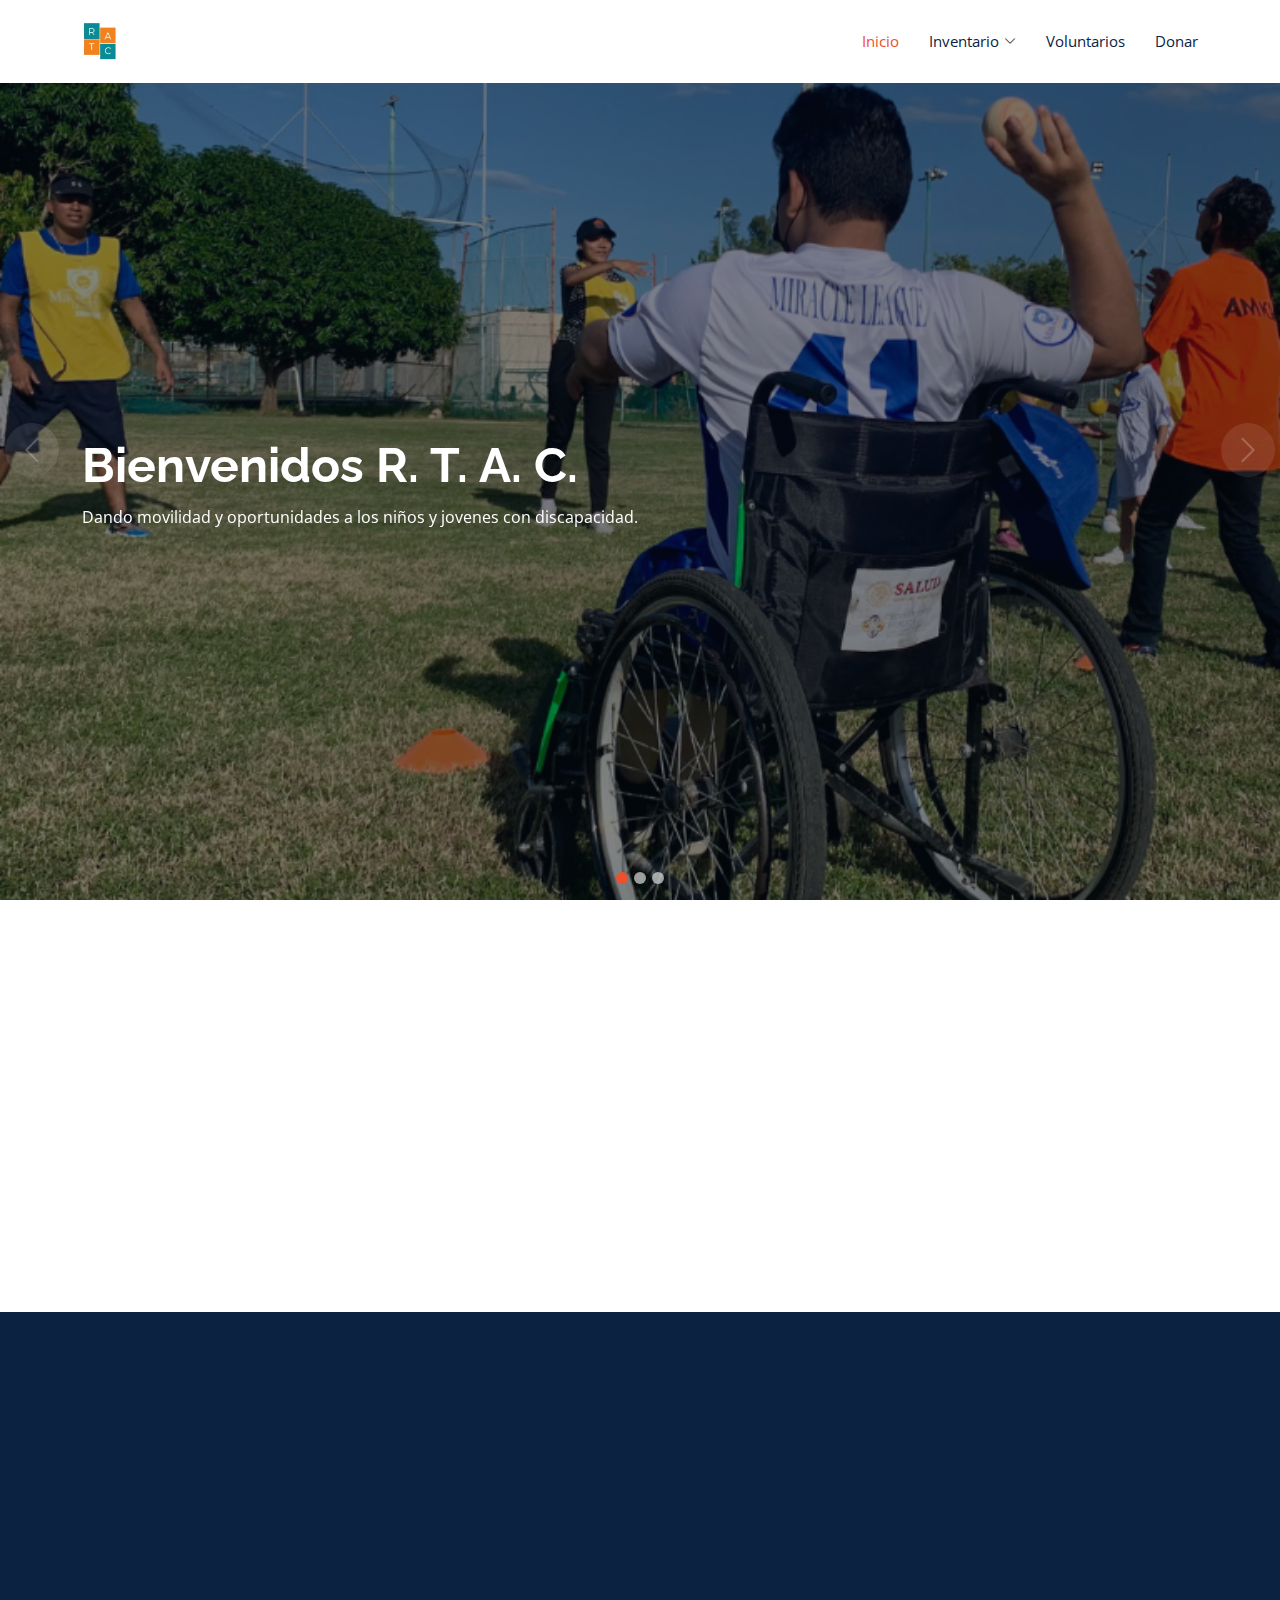
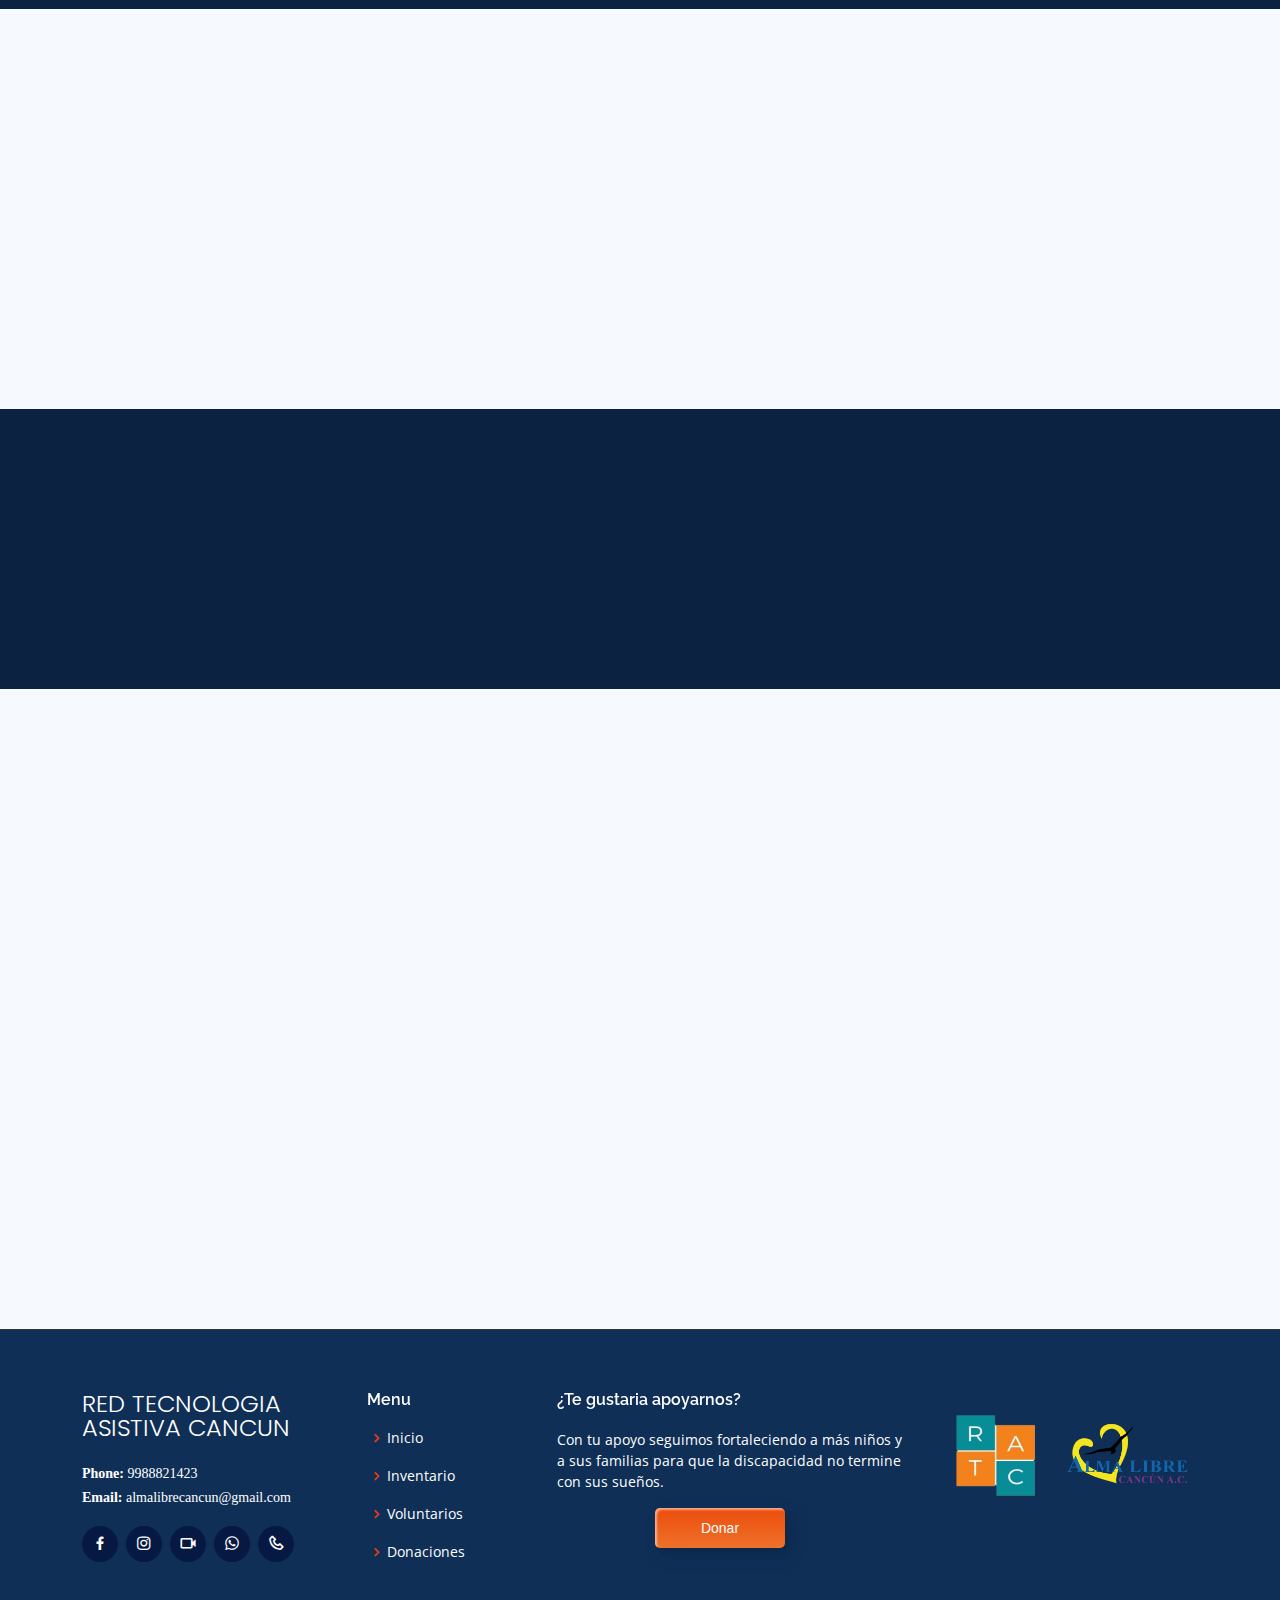
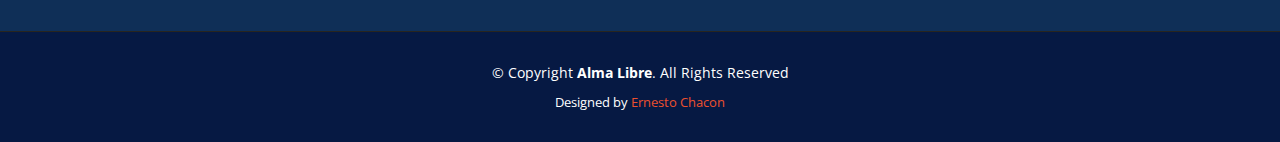
<file: index.html>
<!DOCTYPE html>
<html lang="en">

<head>
  <meta charset="utf-8">
  <meta content="width=device-width, initial-scale=1.0" name="viewport">

  <title>RTAC</title>
  <meta content="" name="description">
  <meta content="" name="keywords">

  <!-- Google Fonts -->
  <link href="https://fonts.googleapis.com/css?family=Open+Sans:300,300i,400,400i,600,600i,700,700i|Raleway:300,300i,400,400i,500,500i,600,600i,700,700i|Poppins:300,300i,400,400i,500,500i,600,600i,700,700i" rel="stylesheet">

  <!-- Vendor CSS Files -->
  <link href="assets/made/animate.css/animate.min.css" rel="stylesheet">
  <link href="assets/made/aos/aos.css" rel="stylesheet">
  <link href="assets/made/bootstrap/css/bootstrap.min.css" rel="stylesheet">
  <link href="assets/made/bootstrap-icons/bootstrap-icons.css" rel="stylesheet">
  <link href="assets/made/boxicons/css/boxicons.min.css" rel="stylesheet">
  <link href="assets/made/glightbox/css/glightbox.min.css" rel="stylesheet">
  <link href="assets/made/remixicon/remixicon.css" rel="stylesheet">
  <link href="assets/made/swiper/swiper-bundle.min.css" rel="stylesheet">

  <!-- Template Main CSS File -->
  <link href="./assets/style.css" rel="stylesheet">


</head>

<body>

  <!-- ======= Header ======= -->
  <header id="header" class="fixed-top">
    <div class="container d-flex align-items-center justify-content-between">

      <!--<h1 class="logo"><a href="index.html">Alma Libre</a></h1> -->
      <!-- Uncomment below if you prefer to use an image logo -->
       <a href="" class="logo"><img src="assets/img/logo1.png" alt="" class="img-fluid"></a>

      <nav id="navbar" class="navbar">
        <ul>
          <li><a class="nav-link scrollto active" href="indexvv.html">Inicio</a></li>
          <li class="dropdown"><a href="./inventario/inventario.php"><span>Inventario</span> <i class="bi bi-chevron-down"></i></a>
            <ul>
              <li><a class="nav-link scrollto" href="./inventario/asientosAdaptables.php">Asiento adaptable<img src="./assets/img/iconos/2.png" class="imgIcono"></a></li>
              <li><a class="nav-link scrollto" href="./inventario/aseo.php">Baño y aseo<img src="./assets/img/iconos/5.png" class="imgIcono"></a></li>
              <li><a class="nav-link scrollto" href="./inventario/dispositivosComunicacion.php">Dispositivos de comunicacion<img src="./assets/img/iconos/6.png" class="imgIcono"></a></li>
              <li><a class="nav-link scrollto" href="./inventario/acceso.php">Acceso<img src="./assets/img/iconos/4.png" class="imgIcono"></a></li>
              <li><a class="nav-link scrollto" href="./inventario/sillaRuedas.php">Silla de ruedas electricas<img src="./assets/img/iconos/1.png" class="imgIcono"></a></li>
              <li><a class="nav-link scrollto" href="./inventario/recreacion.php">Recreacion<img src="./assets/img/iconos/3.png" class="imgIcono"></a></li>
              <li><a class="nav-link scrollto" href="./inventario/standers.php">Standers<img src="./assets/img/iconos/11.png" class="imgIcono"></a></li>
              <li><a class="nav-link scrollto" href="./inventario/equiposTerapia.php">Equipos de terapia<img src="./assets/img/iconos/10.png" class="imgIcono"></a></li>
              <li><a class="nav-link scrollto" href="./inventario/ayudaCaminar.php">Ayuda para caminar<img src="./assets/img/iconos/9.png" class="imgIcono"></a></li>
              <li><a class="nav-link scrollto" href="./inventario/sillaRuedas.php">Silla de ruedas - Carriolas<img src="./assets/img/iconos/8.png" class="imgIcono"></a></li>
            </ul>
          </li>
          <li><a href="voluntarios.html">Voluntarios</a></li>
          <li><a href="donar.html">Donar</a></li> 
        </ul>
        <i class="bi bi-list mobile-nav-toggle"></i>
      </nav><!-- .navbar -->

    </div>
  </header>
  <!-- End Header -->

  <!-- ======= Hero Section ======= -->
  <section id="hero">
    <div id="heroCarousel" data-bs-interval="5000" class="carousel slide carousel-fade" data-bs-ride="carousel">

      <ol class="carousel-indicators" id="hero-carousel-indicators"></ol>

      <div class="carousel-inner" role="listbox">

        <!-- Slide 1 -->
        <div class="carousel-item active" style="background-image: url(assets/img/slide/image0.png)">
          <div class="carousel-container">
            <div class="container">
              <h2 class="animate__animated animate__fadeInDown">Bienvenidos <span>R. T. A. C.</span></h2>
              <p class="animate__animated animate__fadeInUp">Dando movilidad y oportunidades a los niños y jovenes con discapacidad.</p>
              
            </div>
          </div>
        </div>

        <!-- Slide 2 -->
        <div class="carousel-item" style="background-image: url(assets/img/slide/image5.jpeg)">
          <div class="carousel-container">
            <div class="container">
                <h2 class="animate__animated animate__fadeInDown">Bienvenidos <span>R. T. A. C.</span></h2>
                <p class="animate__animated animate__fadeInUp">Dando movilidad y oportunidades a los niños y jovenes con discapacidad.</p>
              
            </div>
          </div>
        </div>

        <!-- Slide 3 -->
        <div class="carousel-item" style="background-image: url(assets/img/slide/slide3.png)">
          <div class="carousel-container">
            <div class="container">
                <h2 class="animate__animated animate__fadeInDown">Bienvenidos <span>R. T. A. C.</span></h2>
                <p class="animate__animated animate__fadeInUp">Dando movilidad y oportunidades a los niños y jovenes con discapacidad.</p>
            </div>
          </div>
        </div>

      </div>

      <a class="carousel-control-prev" href="#heroCarousel" role="button" data-bs-slide="prev">
        <span class="carousel-control-prev-icon bi bi-chevron-left" aria-hidden="true"></span>
      </a>

      <a class="carousel-control-next" href="#heroCarousel" role="button" data-bs-slide="next">
        <span class="carousel-control-next-icon bi bi-chevron-right" aria-hidden="true"></span>
      </a>

    </div>
  </section><!-- End Hero -->

  <main id="main">

    <!-- ======= About Section ======= -->
    <section id="about" class="about">
      <div class="container" data-aos="fade-up">

        <div class="section-title">
          <h2>Red Tecnologia Asistiva Cancun</h2>
          <p>Nosotros</p>
        </div>

        <div class="row content">
          <div class="col-lg-6">
            <p>
                La red de Tecnologia Asistiva Cancun es un programa de Alma Libre Cancun A. C.
            </p>
            <p>
                Es un programa que tiene como objetivo promover el intercambio de tecnologia asistiva, o tecnologia de asistencia,
                entre la poblacion con discapacidad, a traves de la donacion, compra-venta, y permuta soportada por un centro
                de informacion donde interactuen demandantes y oferentes.
            </p>
          </div>
          <div class="col-lg-6 pt-4 pt-lg-0">
            <p>
                La tecnologia asistiva o de asistencia (AT) se refiere a cualquier dispositivo o sistema que permite a las
                personas con discapacidad, realizar tareas que de otro modo no podrian hacer, o que aumenta la facilidad 
                y seguridad de realizar dichas tareas. Como tal, normalmente se relaciona con ayudas o equipos para la 
                movilidad y las actividades.
            </p>
            <a href="./inventario/inventario.php" class="btn-learn-more">Ver inventario</a>
          </div>
        </div>

      </div>
    </section><!-- End About Section -->


    <!-- ======= Cta Section ======= -->
    <section id="cta" class="cta">
        <div class="container" data-aos="zoom-in">
  
          <div class="text-center">
            <h3>¿Te gustaría apoyarnos con una donación?</h3>
            <p>Con tu apoyo seguimos fortaleciendo a más niños y a sus familias para que la discapacidad no termine con sus sueños.</p>
            <a class="cta-btn" href="./donar.html">Donar</a>
          </div>
  
        </div>
      </section><!-- End Cta Section -->



    <!-- ======= Why Us Section ======= -->
    <section id="why-us" class="why-us section-bg">
      <div class="container-fluid" data-aos="fade-up">

        <div class="row">

          <div class="col-lg-5 align-items-stretch video-box" style='background-image: url("assets/img/image10.png");' data-aos="zoom-in" data-aos-delay="100">
            <a href="https://www.youtube.com/watch?v=jDDaplaOz7Q" class="venobox play-btn mb-4" data-vbtype="video" data-autoplay="true"></a>
          </div>

          <div class="col-lg-7 d-flex flex-column justify-content-center align-items-stretch">

            <div class="content">
              <h3>Como funciona esta <strong>red</strong></h3>
              <p>
                Red de Tecnologia Asistiva Cancun, acepta donaciones de equipos adaptados para personas con
                discapacidad, nuevos, usados o reconstruidos para niños y jovenes 
                con discapacidades que lo nesecitan.
              </p>
            </div>

            

          </div>

        </div>

      </div>
    </section><!-- End Why Us Section -->



    <!-- ======= Cta Section ======= -->
    <section id="cta2" class="cta2">
        <div class="container" data-aos="zoom-in">
  
          <div class="row">
            <div class="col-lg-9 text-center text-lg-start">
              <h3 class="text-center">“La labor de un voluntario consiste en dar tu tiempo por decisión propia, pero con gran generosidad, responsabilidad y calidad humana” 
              </h3>
              <p class="text-center">Tenemos la certeza de que al ayudar a esta causa tan noble, encontrarás una recompensa invaluable, 
                al saber que tu apoyo se traduce en un gran cambio en la vida de muchos de nuestros niños 
                y de sus familias.</p>
            </div>
            <div class="col-lg-3 cta-btn-container text-center">
              <a class="cta-btn align-middle" href="./voluntarios.html">Ser voluntario</a>
            </div>
          </div>
  
        </div>
      </section><!-- End Cta Section -->

    

    


    <!-- ======= Contact Section ======= -->
    <section id="contact" class="contact section-bg">
      <div class="container" data-aos="fade-up">

        <div class="section-title">
          <h2>R.T.A.C</h2>
          <p>CONTACTANOS</p>
        </div>

        <div class="row">

          <div class="col-lg-6">

            <div class="row">
              <div class="col-md-12">
                <div class="info-box">
                  <i class="bx bx-envelope"></i>
                  <h3>Correo electronico</h3>
                  <p>almalibrecancun@gmail.com <br> redtecnologia.asistiva.cancun@gmail.com</p>
                </div>
              </div>
              <div class="col-md-12">
                <div class="info-box mt-4">
                  <i class="bx bx-phone-call"></i>
                  <h3>Llamanos</h3>
                  <p>+52 9988821423<br>+52 9981964852</p>
                </div>
              </div>
            </div>

          </div>

          <div class="col-lg-6">
            <form action="https://formsubmit.co/redtecnologia.asistiva.cancun@gmail.com" method="POST" class="info-form">
              <div class="row">
                <div class="col-md-6 form-group">
                  <input type="text" name="name" class="form-control" id="name" placeholder="Nombre Completo" required>
                </div>
                <div class="col-md-6 form-group mt-3 mt-md-0">
                  <input type="email" class="form-control" name="email" id="email" placeholder="Correo electronico" required>
                </div>
              </div>
              <div class="form-group mt-3">
                <input type="text" class="form-control" name="subject" id="subject" placeholder="Asunto" required>
              </div>
              <div class="form-group mt-3">
                <textarea class="form-control" name="message" rows="5" placeholder="Mensaje" required></textarea>
              </div>
              <div class="my-4 text-center"><button type="submit">Enviar Mensaje</button></div>
            </form>
          </div>

        </div>

      </div>
    </section><!-- End Contact Section -->

  </main><!-- End #main -->



  <!-- ======= Footer ======= -->
  <footer id="footer">
    <div class="footer-top">
      <div class="container">
        <div class="row">
          <div class="col-lg-3 col-md-6">
            <div class="footer-info">
              <h3>Red Tecnologia Asistiva Cancun</h3>
              <p>
                <!--KM 13, Mz 30, Lt 1, Loc 11,<br>
                Blvd D. Colosio Carrretera <br>
                Cancún - Apto. Cancún Q. R.<br>-->
                <strong>Phone:</strong> 9988821423<br>
                <strong>Email:</strong> almalibrecancun@gmail.com<br>
              </p>
              <div class="social-links mt-3">
                <a href="https://www.facebook.com/almalibrecancunac" class="facebook" target="_blank"><i class="bx bxl-facebook"></i></a>
                <a href="" class="instagram" target="_blank"><i class="bx bxl-instagram"></i></a>
                <a href="https://us05web.zoom.us/j/86327050519?pwd=SUI3aUhTWVd0dXNYTlhkMStRZnFTUT09" class="videollamada" target="_blank"><i class="bx bx-video"></i></a>
                <a href="https://wa.link/m42osk" class="whatsapp" target="_blank"><i class="bx bxl-whatsapp"></i></a>
                <a href="tel:+529988821423" class="phone"><i class="bx bx-phone"></i></a> 
              </div>
            </div>
          </div>
  
          <div class="col-lg-2 col-md-6 footer-links">
            <h4>Menu</h4>
            <ul>
              <li><i class="bx bx-chevron-right"></i> <a href="indexvv.html" routerLinkActive="active-link" >Inicio</a></li>
              <li><i class="bx bx-chevron-right"></i> <a href="./inventario/inventario.php" routerLinkActive="active-link">Inventario</a></li>
              <li><i class="bx bx-chevron-right"></i> <a href="./voluntarios.html" routerLinkActive="active-link">Voluntarios</a></li>
              <li><i class="bx bx-chevron-right"></i> <a href="./donar.html" routerLinkActive="active-link">Donaciones</a></li>
              
            </ul>
          </div>
  
          <div class="col-lg-4 col-md-6 footer-links">
            <h4>¿Te gustaria apoyarnos?</h4>
            <p>Con tu apoyo seguimos fortaleciendo a más niños y a sus familias para que 
              la discapacidad no termine con sus 
              sueños.</p>
              <a class="custom-btn btn-1" href="./donar.html">Donar</a>
  
              
              
           
          </div> 
  
          <div class="col-lg-3 col-md-6 footer-newsletter">
           
            <a href="./Articulos/index.php">
              <img class="logo1" src="assets/img/logo1.png">
            </a>
          
            <img class="logo2" src="assets/img/logo2.png">
  
          </div>
  
        </div>
      </div>
    </div>
  
    <div class="container">
      <div class="copyright">
        &copy; Copyright <strong><span routerLink="/show">Alma Libre</span></strong>. All Rights Reserved
      </div>
      <div class="credits">
        Designed by <a href="">Ernesto Chacon</a>
      </div>
    </div>
  </footer><!-- End Footer -->
  

  <div id="preloader"></div>
  <a href="#" class="back-to-top d-flex align-items-center justify-content-center"><i class="bi bi-arrow-up-short"></i></a>

  <!-- Vendor JS Files -->
  <script src="assets/made/purecounter/purecounter.js"></script>
  <script src="assets/made/aos/aos.js"></script>
  <script src="assets/made/bootstrap/js/bootstrap.bundle.min.js"></script>
  <script src="assets/made/glightbox/js/glightbox.min.js"></script>
  <script src="assets/made/isotope-layout/isotope.pkgd.min.js"></script>
  <script src="assets/made/swiper/swiper-bundle.min.js"></script>
  <script src="assets/made/php-email-form/validate.js"></script>

  <!-- Template Main JS File -->
  <script src="assets/js/main.js"></script>

</body>

</html>
</file>
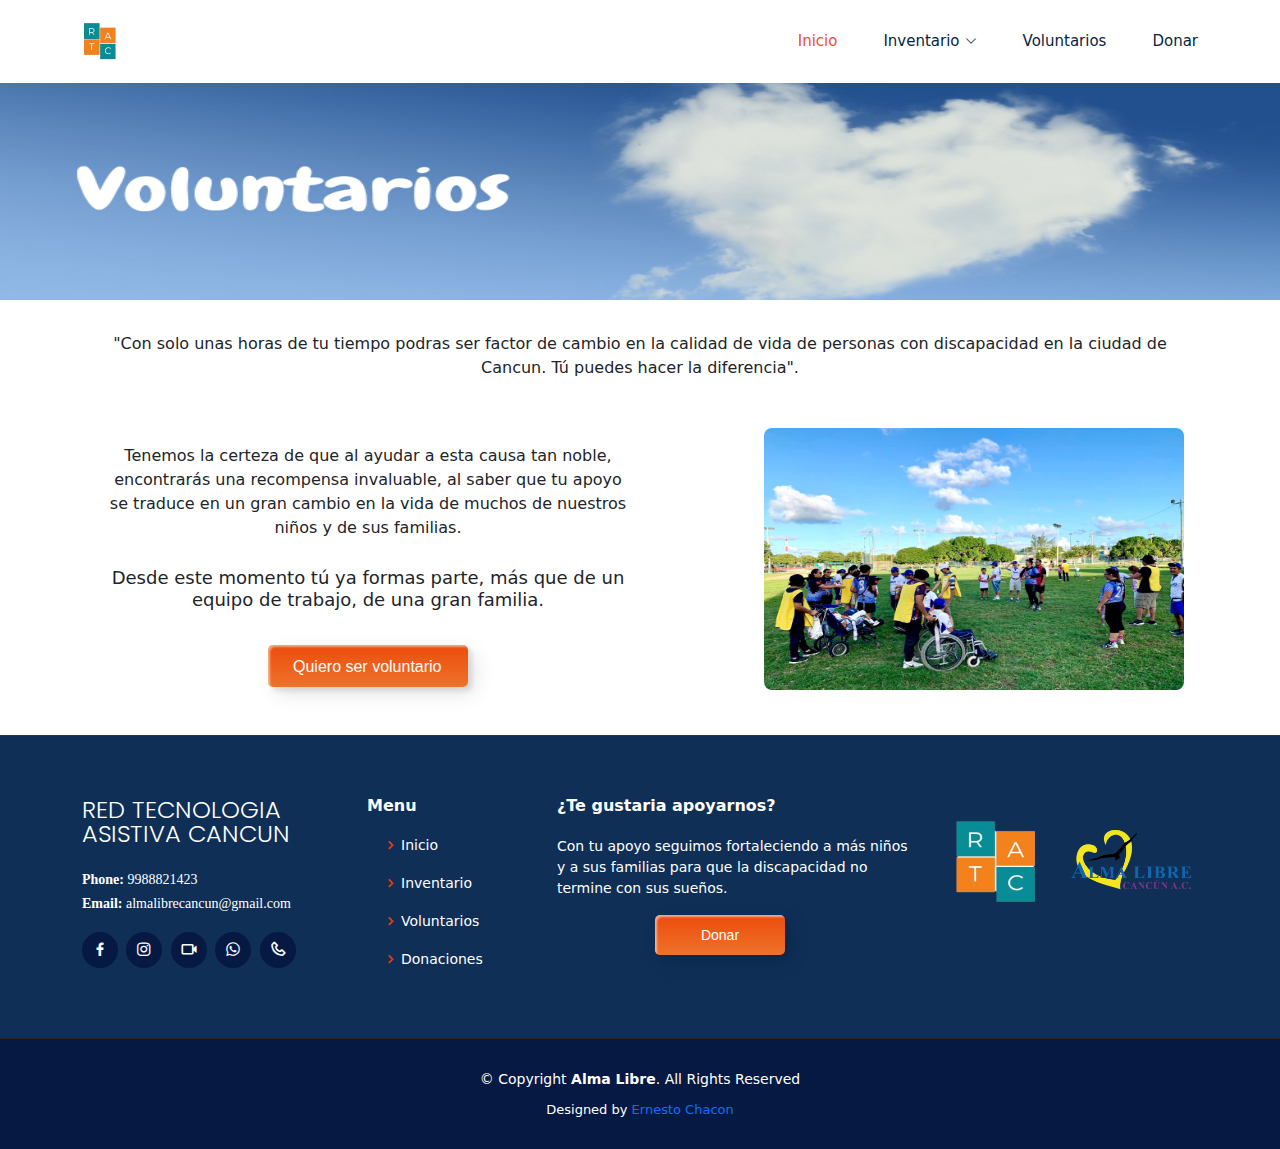
<file: voluntarios.html>
<!DOCTYPE html>
<html lang="en">
<head>
    <meta charset="UTF-8">
    <meta http-equiv="X-UA-Compatible" content="IE=edge">
    <meta name="viewport" content="width=device-width, initial-scale=1.0">
    <title>Document</title>
    <!-- Google Fonts -->
  <link href="https://fonts.googleapis.com/css?family=Open+Sans:300,300i,400,400i,600,600i,700,700i|Raleway:300,300i,400,400i,500,500i,600,600i,700,700i|Poppins:300,300i,400,400i,500,500i,600,600i,700,700i" rel="stylesheet">

  <!-- Vendor CSS Files -->
  <link href="assets/made/animate.css/animate.min.css" rel="stylesheet">
  <link href="assets/made/aos/aos.css" rel="stylesheet">
  <link href="assets/made/bootstrap/css/bootstrap.min.css" rel="stylesheet">
  <link href="assets/made/bootstrap-icons/bootstrap-icons.css" rel="stylesheet">
  <link href="assets/made/boxicons/css/boxicons.min.css" rel="stylesheet">
  <link href="assets/made/glightbox/css/glightbox.min.css" rel="stylesheet">
  <link href="assets/made/remixicon/remixicon.css" rel="stylesheet">
  <link href="assets/made/swiper/swiper-bundle.min.css" rel="stylesheet">

    <!-- Template Main CSS File -->
    <link href="assets/voluntarios.css" rel="stylesheet"> 
</head>
<body>
    
    <!-- ======= Header ======= -->
  <header id="header" class="fixed-top">
    <div class="container d-flex align-items-center justify-content-between">

      <!--<h1 class="logo"><a href="index.html">Alma Libre</a></h1> -->
      <!-- Uncomment below if you prefer to use an image logo -->
       <a href="" class="logo"><img src="assets/img/logo1.png" alt="" class="img-fluid"></a>

       <nav id="navbar" class="navbar">
        <ul>
          <li><a class="nav-link scrollto active" href="./indexvv.html">Inicio</a></li>
          <li class="dropdown"><a class="nav-link scrollto" href="./inventario/inventario.php"><span>Inventario</span> <i class="bi bi-chevron-down"></i></a>
            <ul>
              <li><a class="nav-link scrollto" href="./inventario/asientosAdaptables.php">Asiento adaptable<img src="assets/img/iconos/2.png" class="imgIcono"></a></li>
              <li><a class="nav-link scrollto" href="./inventario/aseo.php">Baño y aseo<img src="assets/img/iconos/5.png" class="imgIcono"></a></li>
              <li><a class="nav-link scrollto" href="./inventario/dispositivosComunicacion.php">Dispositivos de comunicacion<img src="assets/img/iconos/6.png" class="imgIcono"></a></li>
              <li><a class="nav-link scrollto" href="./inventario/acceso.php">Acceso<img src="assets/img/iconos/4.png" class="imgIcono"></a></li>
              <li><a class="nav-link scrollto" href="./inventario/sillaRuedas.php">Silla de ruedas electricas<img src="assets/img/iconos/1.png" class="imgIcono"></a></li>
              <li><a class="nav-link scrollto" href="./inventario/recreacion.php">Recreacion<img src="assets/img/iconos/3.png" class="imgIcono"></a></li>
              <li><a class="nav-link scrollto" href="./inventario/standers.php">Standers<img src="assets/img/iconos/11.png" class="imgIcono"></a></li>
              <li><a class="nav-link scrollto" href="./inventario/equiposTerapia.php">Equipos de terapia<img src="assets/img/iconos/10.png" class="imgIcono"></a></li>
              <li><a class="nav-link scrollto" href="./inventario/asientosAdaptables.php">Ayuda para caminar<img src="assets/img/iconos/9.png" class="imgIcono"></a></li>
              <li><a class="nav-link scrollto" href="./inventario/carriolas.php">Silla de ruedas - Carriolas<img src="assets/img/iconos/8.png" class="imgIcono"></a></li>
            </ul>
          </li>
          <li><a class="nav-link scrollto" href="voluntarios.html">Voluntarios</a></li>
          <li><a class="nav-link scrollto" href="donar.html">Donar</a></li> 
        </ul>
        <i class="bi bi-list mobile-nav-toggle"></i>
      </nav><!-- .navbar -->

    </div>
  </header>
  <!-- End Header -->





  <section id="heroimg">
    <img class="imgEncabezado" src="assets/img/encabezado-img/Voluntarios.png">
</section>

<div class="encabezado">
    <p class="text-encabezado">"Con solo unas horas de tu tiempo podras ser factor de cambio en la calidad de vida 
        de personas con discapacidad en la ciudad de Cancun. Tú puedes hacer la diferencia".
    </p>
</div>

<div class="bodyVoluntarios row">
  <div class="col-md-6">
    <p class="textVoluntarios">
      Tenemos la certeza de que al ayudar a esta causa tan noble, encontrarás una recompensa invaluable, 
      al saber que tu apoyo se traduce en un gran cambio en la vida de muchos de nuestros niños y de sus familias.
    </p>
    <h3 class="fraseVoluntarios">
      Desde este momento tú ya formas parte, más que de un equipo de trabajo, de una gran familia.
    </h3>
    <a href="https://docs.google.com/forms/d/e/1FAIpQLSeH-YCd0ld04tf52cIWOpM1Ex2TBbfLcbH3_FSfnOMYi8NjVA/viewform?usp=sf_link" class="custom-btn2 btn-2" target="_blank">Quiero ser voluntario</a>
    
  </div>

  <div class="col-md-6">
    <img class="img2" src="assets/img/slide2.jpg">
    <!--<div class="slider">
      <ul>
        <li>
          <img src="assets/img/slide2.jpg" alt="">
        </li>
        <li>
          <img src="assets/img/slide1.jpg" alt="">
        </li>
        <li>
          <img src="assets/img/image11.jpeg" alt="">
        </li>
        <li>
          <img src="assets/img/slide3.jpeg" alt=""> 
        </li>
      </ul>
    </div>-->
  </div>
</div>



<!-- ======= Footer ======= -->
<footer id="footer">
    <div class="footer-top">
      <div class="container">
        <div class="row">
          <div class="col-lg-3 col-md-6">
            <div class="footer-info">
              <h3>Red Tecnologia Asistiva Cancun</h3>
              <p>
                <!--KM 13, Mz 30, Lt 1, Loc 11,<br>
                Blvd D. Colosio Carrretera <br>
                Cancún - Apto. Cancún Q. R.<br>-->
                <strong>Phone:</strong> 9988821423<br>
                <strong>Email:</strong> almalibrecancun@gmail.com<br>
              </p>
              <div class="social-links mt-3">
                <a href="https://www.facebook.com/almalibrecancunac" class="facebook" target="_blank"><i class="bx bxl-facebook"></i></a>
                <a href="" class="instagram" target="_blank"><i class="bx bxl-instagram"></i></a>
                <a href="https://us05web.zoom.us/j/86327050519?pwd=SUI3aUhTWVd0dXNYTlhkMStRZnFTUT09" class="videollamada" target="_blank"><i class="bx bx-video"></i></a>
                <a href="https://wa.link/m42osk" class="whatsapp" target="_blank"><i class="bx bxl-whatsapp"></i></a>
                <a href="tel:+529988821423" class="phone"><i class="bx bx-phone"></i></a> 
              </div>
            </div>
          </div>
  
          <div class="col-lg-2 col-md-6 footer-links">
            <h4>Menu</h4>
            <ul>
              <li><i class="bx bx-chevron-right"></i> <a href="indexvv.html" routerLinkActive="active-link" >Inicio</a></li>
              <li><i class="bx bx-chevron-right"></i> <a href="./inventario/inventario.php" routerLinkActive="active-link">Inventario</a></li>
              <li><i class="bx bx-chevron-right"></i> <a href="./voluntarios.html" routerLinkActive="active-link">Voluntarios</a></li>
              <li><i class="bx bx-chevron-right"></i> <a href="./donar.html" routerLinkActive="active-link">Donaciones</a></li>
              
            </ul>
          </div>
  
          <div class="col-lg-4 col-md-6 footer-links">
            <h4>¿Te gustaria apoyarnos?</h4>
            <p>Con tu apoyo seguimos fortaleciendo a más niños y a sus familias para que 
              la discapacidad no termine con sus 
              sueños.</p>
              <button class="custom-btn btn-1" routerLink="/donar">Donar</button>
  
              
              
           
          </div> 
  
          <div class="col-lg-3 col-md-6 footer-newsletter">
            <img class="logo1" routerLink="/show" src="assets/img/logo1.png">
            <img class="logo2" src="assets/img/logo2.png">
  
          </div>
  
        </div>
      </div>
    </div>
  
    <div class="container">
      <div class="copyright">
        &copy; Copyright <strong><span routerLink="/show">Alma Libre</span></strong>. All Rights Reserved
      </div>
      <div class="credits">
        Designed by <a href="">Ernesto Chacon</a>
      </div>
    </div>
  </footer><!-- End Footer -->
    
</body>
</html>
</file>
<file: assets/style.css>
/*--------------------------------------------------------------
# General
--------------------------------------------------------------*/
body {
    font-family: "Open Sans", sans-serif;
    color: #444444;
  }
  
  a {
    color: #ed502e;
    text-decoration: none;
  }
  
  a:hover {
    color: #f1775d;
    text-decoration: none;
  }
  
  h1, h2, h3, h4, h5, h6 {
    font-family: "Raleway", sans-serif;
  }
  
  /*--------------------------------------------------------------
  # Preloader
  --------------------------------------------------------------*/
  #preloader {
    position: fixed;
    top: 0;
    left: 0;
    right: 0;
    bottom: 0;
    z-index: 9999;
    overflow: hidden;
    background: #fff;
  }
  
  #preloader:before {
    content: "";
    position: fixed;
    top: calc(50% - 30px);
    left: calc(50% - 30px);
    border: 6px solid #ed502e;
    border-top-color: white;
    border-radius: 50%;
    width: 60px;
    height: 60px;
    -webkit-animation: animate-preloader 1s linear infinite;
    animation: animate-preloader 1s linear infinite;
  }
  
  @-webkit-keyframes animate-preloader {
    0% {
      transform: rotate(0deg);
    }
    100% {
      transform: rotate(360deg);
    }
  }
  
  @keyframes animate-preloader {
    0% {
      transform: rotate(0deg);
    }
    100% {
      transform: rotate(360deg);
    }
  }
  /*--------------------------------------------------------------
  # Back to top button
  --------------------------------------------------------------*/
  .back-to-top {
    position: fixed;
    visibility: hidden;
    opacity: 0;
    right: 15px;
    bottom: 15px;
    z-index: 996;
    background: #ed502e;
    width: 40px;
    height: 40px;
    border-radius: 4px;
    transition: all 0.4s;
  }
  .back-to-top i {
    font-size: 28px;
    color: #fff;
    line-height: 0;
  }
  .back-to-top:hover {
    background: #f06f54;
    color: #fff;
  }
  .back-to-top.active {
    visibility: visible;
    opacity: 1;
  }
  
  /*--------------------------------------------------------------
  # Header
  --------------------------------------------------------------*/
  #header {
    background: #fff;
    transition: all 0.5s;
    z-index: 997;
    padding: 20px 0;
  }
  #header.header-scrolled {
    padding: 12px 0;
    box-shadow: 0px 2px 15px rgba(0, 0, 0, 0.1);
  }
  #header .logo {
    font-size: 26px;
    margin: 0;
    padding: 0;
    line-height: 1;
    font-weight: 700;
    letter-spacing: 0.5px;
    text-transform: uppercase;
  }
  #header .logo a {
    color: #0b2341;
  }
  #header .logo img {
    max-height: 40px;
  }
  
  /*--------------------------------------------------------------
  # Navigation Menu
  --------------------------------------------------------------*/
  /**
  * Desktop Navigation 
  */
  .navbar {
    padding: 0;
  }
  .navbar ul {
    margin: 0;
    padding: 0;
    display: flex;
    list-style: none;
    align-items: center;
  }
  .navbar li {
    position: relative;
  }
  .navbar a, .navbar a:focus {
    display: flex;
    align-items: center;
    justify-content: space-between;
    padding: 10px 0 10px 30px;
    font-size: 15px;
    color: #0b2341;
    white-space: nowrap;
    transition: 0.3s;
  }
  .navbar a i, .navbar a:focus i {
    font-size: 12px;
    line-height: 0;
    margin-left: 5px;
  }
  .navbar a:hover, .navbar .active, .navbar .active:focus, .navbar li:hover > a {
    color: #ed502e;
  }
  .navbar .getstarted, .navbar .getstarted:focus {
    background: #ed502e;
    padding: 8px 20px;
    margin-left: 30px;
    border-radius: 4px;
    color: #fff;
  }
  .navbar .getstarted:hover, .navbar .getstarted:focus:hover {
    color: #fff;
    background: #ef6445;
  }
  .navbar .dropdown ul {
    display: block;
    position: absolute;
    left: 14px;
    top: calc(100% + 30px);
    margin: 0;
    padding: 10px 0;
    z-index: 99;
    opacity: 0;
    visibility: hidden;
    background: #fff;
    box-shadow: 0px 0px 30px rgba(127, 137, 161, 0.25);
    transition: 0.3s;
  }
  .navbar .dropdown ul li {
    min-width: 200px;
  }
  .navbar .dropdown ul a {
    padding: 10px 20px;
    text-transform: none;
  }
  .navbar .dropdown ul a i {
    font-size: 12px;
  }
  .navbar .dropdown ul a:hover, .navbar .dropdown ul .active:hover, .navbar .dropdown ul li:hover > a {
    color: #ed502e;
  }
  .navbar .dropdown:hover > ul {
    opacity: 1;
    top: 100%;
    visibility: visible;
  }
  .navbar .dropdown .dropdown ul {
    top: 0;
    left: calc(100% - 30px);
    visibility: hidden;
  }
  .navbar .dropdown .dropdown:hover > ul {
    opacity: 1;
    top: 0;
    left: 100%;
    visibility: visible;
  }
  .imgIcono{
    width: 25px;
    height: 25px;
    margin-left: 1em;
  }
  @media (max-width: 1366px) {
    .navbar .dropdown .dropdown ul {
      left: -90%;
    }
    .navbar .dropdown .dropdown:hover > ul {
      left: -100%;
    }
  }
  
  /**
  * Mobile Navigation 
  */
  .mobile-nav-toggle {
    color: #0b2341;
    font-size: 28px;
    cursor: pointer;
    display: none;
    line-height: 0;
    transition: 0.5s;
  }
  .mobile-nav-toggle.bi-x {
    color: #fff;
  }
  
  @media (max-width: 991px) {
    .mobile-nav-toggle {
      display: block;
    }
  
    .navbar ul {
      display: none;
    }
  }
  .navbar-mobile {
    position: fixed;
    overflow: hidden;
    top: 0;
    right: 0;
    left: 0;
    bottom: 0;
    background: rgba(4, 12, 21, 0.9);
    transition: 0.3s;
    z-index: 999;
  }
  .navbar-mobile .mobile-nav-toggle {
    position: absolute;
    top: 15px;
    right: 15px;
  }
  .navbar-mobile ul {
    display: block;
    position: absolute;
    top: 55px;
    right: 15px;
    bottom: 15px;
    left: 15px;
    padding: 10px 0;
    background-color: #fff;
    overflow-y: auto;
    transition: 0.3s;
  }
  .navbar-mobile a, .navbar-mobile a:focus {
    padding: 10px 20px;
    font-size: 15px;
    color: #0b2341;
  }
  .navbar-mobile a:hover, .navbar-mobile .active, .navbar-mobile li:hover > a {
    color: #ed502e;
  }
  .navbar-mobile .getstarted, .navbar-mobile .getstarted:focus {
    margin: 15px;
  }
  .navbar-mobile .dropdown ul {
    position: static;
    display: none;
    margin: 10px 20px;
    padding: 10px 0;
    z-index: 99;
    opacity: 1;
    visibility: visible;
    background: #fff;
    box-shadow: 0px 0px 30px rgba(127, 137, 161, 0.25);
  }
  .navbar-mobile .dropdown ul li {
    min-width: 200px;
  }
  .navbar-mobile .dropdown ul a {
    padding: 10px 20px;
  }
  .navbar-mobile .dropdown ul a i {
    font-size: 12px;
  }
  .navbar-mobile .dropdown ul a:hover, .navbar-mobile .dropdown ul .active:hover, .navbar-mobile .dropdown ul li:hover > a {
    color: #ed502e;
  }
  .navbar-mobile .dropdown > .dropdown-active {
    display: block;
  }
  
  /*--------------------------------------------------------------
  # Hero Section
  --------------------------------------------------------------*/
  #hero {
    width: 100%;
    height: 100vh;
    background-color: rgba(4, 12, 21, 0.8);
    overflow: hidden;
    position: relative;
  }
  #hero .carousel, #hero .carousel-inner, #hero .carousel-item, #hero .carousel-item::before {
    position: absolute;
    top: 0;
    right: 0;
    left: 0;
    bottom: 0;
  }
  #hero .carousel-item {
    background-size: cover;
    background-position: top center;
    background-repeat: no-repeat;
  }
  #hero .carousel-item::before {
    content: "";
    background-color: rgba(4, 12, 21, 0.5);
  }
  #hero .carousel-container {
    display: flex;
    align-items: center;
    position: absolute;
    bottom: 0;
    top: 82px;
    left: 50px;
    right: 50px;
  }
  #hero h2 {
    color: #fff;
    margin: 0;
    font-size: 48px;
    font-weight: 700;
  }
  #hero p {
    -webkit-animation-delay: 0.4s;
    animation-delay: 0.4s;
    color: #fff;
    margin-top: 10px;
  }
  @media (min-width: 1200px) {
    #hero p {
      width: 50%;
    }
  }
  #hero .carousel-inner .carousel-item {
    transition-property: opacity;
    background-position: center top;
  }
  #hero .carousel-inner .carousel-item,
  #hero .carousel-inner .active.carousel-item-start,
  #hero .carousel-inner .active.carousel-item-end {
    opacity: 0;
  }
  #hero .carousel-inner .active,
  #hero .carousel-inner .carousel-item-next.carousel-item-start,
  #hero .carousel-inner .carousel-item-prev.carousel-item-end {
    opacity: 1;
    transition: 0.5s;
  }
  #hero .carousel-inner .carousel-item-next,
  #hero .carousel-inner .carousel-item-prev,
  #hero .carousel-inner .active.carousel-item-start,
  #hero .carousel-inner .active.carousel-item-end {
    left: 0;
    transform: translate3d(0, 0, 0);
  }
  #hero .carousel-control-next-icon, #hero .carousel-control-prev-icon {
    background: none;
    font-size: 30px;
    line-height: 0;
    width: auto;
    height: auto;
    background: rgba(255, 255, 255, 0.2);
    border-radius: 50px;
    transition: 0.3s;
    color: rgba(255, 255, 255, 0.5);
    width: 54px;
    height: 54px;
    display: flex;
    align-items: center;
    justify-content: center;
  }
  #hero .carousel-control-next-icon:hover, #hero .carousel-control-prev-icon:hover {
    background: rgba(255, 255, 255, 0.3);
    color: rgba(255, 255, 255, 0.8);
  }
  #hero .carousel-indicators li {
    cursor: pointer;
    background: #fff;
    overflow: hidden;
    border: 0;
    width: 12px;
    height: 12px;
    border-radius: 50px;
    opacity: 0.6;
    transition: 0.3s;
  }
  #hero .carousel-indicators li.active {
    opacity: 1;
    background: #ed502e;
  }
  
  @media (max-width: 992px) {
    #hero {
      height: 100vh;
    }
    #hero .carousel-container {
      text-align: center;
      top: 74px;
    }
  }
  @media (max-width: 768px) {
    #hero h2 {
      font-size: 30px;
    }
  }
  @media (min-width: 1024px) {
    #hero .carousel-control-prev, #hero .carousel-control-next {
      width: 5%;
    }
  }
  @media (max-height: 500px) {
    #hero {
      height: 120vh;
    }
  }
  
  /*--------------------------------------------------------------
  # Sections General
  --------------------------------------------------------------*/
  section {
    padding: 60px 0;
  }
  
  .section-bg {
    background-color: #f6f9fd;
  }
  
  .section-title {
    padding-bottom: 40px;
  }
  .section-title h2 {
    font-size: 14px;
    font-weight: 500;
    padding: 0;
    line-height: 1px;
    margin: 0 0 5px 0;
    letter-spacing: 2px;
    text-transform: uppercase;
    color: #aaaaaa;
    font-family: "Poppins", sans-serif;
  }
  .section-title h2::after {
    content: "";
    width: 120px;
    height: 1px;
    display: inline-block;
    background: #f38b74;
    margin: 4px 10px;
  }
  .section-title p {
    margin: 0;
    margin: 0;
    font-size: 36px;
    font-weight: 700;
    text-transform: uppercase;
    font-family: "Poppins", sans-serif;
    color: #0f2f57;
  }
  
  /*--------------------------------------------------------------
  # About
  --------------------------------------------------------------*/
  .about .content h3 {
    font-weight: 600;
    font-size: 26px;
  }
  .about .content ul {
    list-style: none;
    padding: 0;
  }
  .about .content ul li {
    padding-left: 28px;
    position: relative;
  }
  .about .content ul li + li {
    margin-top: 10px;
  }
  .about .content ul i {
    position: absolute;
    left: 0;
    top: 2px;
    font-size: 20px;
    color: #ed502e;
    line-height: 1;
  }
  .about .content p:last-child {
    margin-bottom: 0;
  }

  .about .content p{
    text-align: justify;
  }

  .about .content .btn-learn-more {
    font-family: "Raleway", sans-serif;
    font-weight: 600;
    font-size: 14px;
    letter-spacing: 1px;
    display: inline-block;
    padding: 12px 32px;
    border-radius: 5px;
    transition: 0.3s;
    line-height: 1;
    color: #ed502e;
    -webkit-animation-delay: 0.8s;
    animation-delay: 0.8s;
    margin-top: 6px;
    border: 2px solid #ed502e;
  }
  .about .content .btn-learn-more:hover {
    background: #ed502e;
    color: #fff;
    text-decoration: none;
  }


  /*--------------------------------------------------------------
  # Cta
  --------------------------------------------------------------*/
  .cta {
    padding: 80px 0;
    background: #0b2341;
  }
  .cta h3 {
    color: #fff;
    font-size: 28px;
    font-weight: 700;
  }
  .cta p {
    color: #fff;
  }
  .cta .cta-btn {
    font-family: "Raleway", sans-serif;
    font-weight: 600;
    font-size: 14px;
    letter-spacing: 1px;
    display: inline-block;
    padding: 10px 35px;
    border-radius: 4px;
    transition: 0.5s;
    margin-top: 10px;
    border: 2px solid #ed502e;
    color: #fff;
  }
  .cta .cta-btn:hover {
    background: #ed502e;
    border: 2px solid #ed502e;
  }

  /*CTA2*/
.cta2 {
    /*background: linear-gradient(rgba(40, 58, 90, 0.9), rgba(40, 58, 90, 0.9)), url(".../assets/img/cta-bg.jpg") fixed center center;*/
    background: #0b2341;
    background-size: cover;
    padding: 80px 0;
  }
  .cta2 h3 {
    color: #fff;
    font-size: 20px;
    font-weight: 500;
  }
  .cta2 p {
    color: #fff;
  }
  .cta2 .cta-btn {
    font-family: "Raleway", sans-serif;
    font-weight: 500;
    font-size: 15px;
    letter-spacing: 3px;
    display: inline-block;
    padding: 10px 35px;
    border-radius: 4px;
    transition: 0.5s;
    margin-top: 10px;
    border: 2px solid #ed502e;
    color: #fff;
  }
  .cta2 .cta-btn:hover {
    background: #ed502e;
    border: 2px solid #ed502e;
    text-decoration: none;
  }
  
  
  
  /*--------------------------------------------------------------
  # Why Us
  --------------------------------------------------------------*/
  .why-us {
    padding: 0;
  }
  .why-us .content {
    padding: 60px 100px 0 100px;
  }
  .why-us .content h3 {
    font-weight: 400;
    font-size: 34px;
    color: #123a6d;
  }
  .why-us .content h4 {
    font-size: 20px;
    font-weight: 700;
    margin-top: 5px;
  }
  .why-us .content p {
    font-size: 15px;
    color: #848484;
  }
  .why-us .video-box {
    background-size: cover;
    background-repeat: no-repeat;
    background-position: center center;
    min-height: 400px;
    position: relative;
  }
  
  
  @media (max-width: 1024px) {
    .why-us .content, .why-us .accordion-list {
      padding-left: 0;
      padding-right: 0;
    }
  }
  @media (max-width: 992px) {
    .why-us .content {
      padding-top: 30px;
    }
    .why-us .accordion-list {
      padding-bottom: 30px;
    }
  }
  
  @-webkit-keyframes pulsate-btn {
    0% {
      transform: scale(0.6, 0.6);
      opacity: 1;
    }
    100% {
      transform: scale(1, 1);
      opacity: 0;
    }
  }
  
  @keyframes pulsate-btn {
    0% {
      transform: scale(0.6, 0.6);
      opacity: 1;
    }
    100% {
      transform: scale(1, 1);
      opacity: 0;
    }
  }
  
  
  
  
  
  
  
  /*--------------------------------------------------------------
  # Contact
  --------------------------------------------------------------*/
  .contact .info-box {
    color: #0b2341;
    text-align: center;
    box-shadow: 0 0 30px rgba(214, 215, 216, 0.6);
    padding: 20px 0 30px 0;
    background: #fff;
  }
  .contact .info-box i {
    font-size: 32px;
    color: #ed502e;
    border-radius: 50%;
    padding: 8px;
    border: 2px dotted #fbdad2;
  }
  .contact .info-box h3 {
    font-size: 20px;
    color: #777777;
    font-weight: 700;
    margin: 10px 0;
  }
  
  .contact .info-box p {
    padding: 0;
    line-height: 24px;
    font-size: 14px;
    margin-bottom: 0;
  }
  
  .info-form{
    background: #fff;
    padding: 22px 20px 50px 20px;
    box-shadow: 0 0 30px rgba(214, 215, 216, 0.6);
  }
  
  .contact button[type=submit] {
    background: #ed502e;
    border: 0;
    padding: 10px 30px;
    border-radius: 4px;
    color: #fff;
    transition: 0.4s;
  }
  .contact button[type=submit]:hover {
    background: #ef6445;
  }
  @-webkit-keyframes animate-loading {
    0% {
      transform: rotate(0deg);
    }
    100% {
      transform: rotate(360deg);
    }
  }
  @keyframes animate-loading {
    0% {
      transform: rotate(0deg);
    }
    100% {
      transform: rotate(360deg);
    }
  }


  /*--------------------------------------------------------------
# Footer
--------------------------------------------------------------*/
#footer {
    background: #061943;
    padding: 0 0 30px 0;
    color: #fff;
    font-size: 14px;
  }
  #footer .footer-top {
    background: #0F2F57;
    border-top: 1px solid #37332a;
    border-bottom: 1px solid #28251f;
    padding: 60px 0 30px 0;
  }
  #footer .footer-top .footer-info {
    margin-bottom: 30px;
  }
  #footer .footer-top .footer-info h3 {
    font-size: 24px;
    margin: 0 0 20px 0;
    padding: 2px 0 2px 0;
    line-height: 1;
    font-weight: 300;
    text-transform: uppercase;
    font-family: "Poppins", sans-serif;
  }
  #footer .footer-top .footer-info p {
    font-size: 14px;
    line-height: 24px;
    margin-bottom: 0;
    font-family: "Playfair Display", serif;
    color: #fff;
  }
  #footer .footer-top .social-links a {
    font-size: 18px;
    display: inline-block;
    background: #061943;
    color: #fff;
    line-height: 1;
    padding: 8px 0;
    margin-right: 4px;
    border-radius: 50%;
    text-align: center;
    width: 36px;
    height: 36px;
    transition: 0.3s;
  }
  #footer .footer-top .social-links a:hover {
    background: #ed3c0d;
    color: #fff;
    text-decoration: none;
  }
  #footer .footer-top h4 {
    font-size: 16px;
    font-weight: 600;
    color: #fff;
    position: relative;
    padding-bottom: 12px;
  }
  #footer .footer-top .footer-links {
    margin-bottom: 30px;
  }
  #footer .footer-top .footer-links ul {
    list-style: none;
    padding: 0;
    margin: 0;
  }
  #footer .footer-top .footer-links ul i {
    padding-right: 2px;
    color: #ed3c0d;
    font-size: 18px;
    line-height: 1;

  }
  #footer .footer-top .footer-links ul li {
    padding: 10px 0;
    display: flex;
    align-items: center;

  }
  #footer .footer-top .footer-links ul li:first-child {
    padding-top: 0;
  }
  #footer .footer-top .footer-links ul a {
    color: #fff;
    transition: 0.3s;
    display: inline-block;
    line-height: 1;

  }
  #footer .footer-top .footer-links ul a:hover {
    color: #ed3c0d;
    text-decoration: none;
  }
  #footer .footer-top .footer-newsletter form {
    margin-top: 30px;
    background: #28251f;
    padding: 6px 10px;
    position: relative;
    border-radius: 50px;
    border: 1px solid #454035;
  }
  #footer .footer-top .footer-newsletter form input[type=email] {
    border: 0;
    padding: 4px;
    width: calc(100% - 110px);
    background: #28251f;
    color: white;
  }
  #footer .footer-top .footer-newsletter form input[type=submit] {
    position: absolute;
    top: -1px;
    right: -1px;
    bottom: -1px;
    border: 0;
    background: none;
    font-size: 16px;
    padding: 0 20px 2px 20px;
    background: #cda45e;
    color: #fff;
    transition: 0.3s;
    border-radius: 50px;
  }
  #footer .footer-top .footer-newsletter form input[type=submit]:hover {
    background: #d3af71;
  }
  #footer .copyright {
    text-align: center;
    padding-top: 30px;
    
  }
  #footer .credits {
    padding-top: 10px;
    text-align: center;
    font-size: 13px;
    color: #fff;
  }

  #footer .credits a{
    text-decoration: none;
  }


  
  
  
  
  .custom-btn {
    width: 130px;
    height: 40px;
    color: #fff;
    border-radius: 5px;
    padding: 10px 25px;
    font-family: 'Lato', sans-serif;
    font-weight: 500;
    background: transparent;
    cursor: pointer;
    transition: all 0.3s ease;
    position: relative;
    display: inline-block;
    box-shadow: inset 2px 2px 2px 0px rgba(255,255,255,.5),
      7px 7px 20px 0px rgba(0,0,0,.1),
      4px 4px 5px 0px rgba(0,0,0,.1);
    outline: none;
    margin-left: 7em;
    text-align: center;
   }
   
   .btn-1 {
    background: #ed502e;
    background: linear-gradient(0deg, rgb(238, 114, 42) 0%, rgb(236, 76, 12) 100%);
    border: none;
   }
   
   .btn-1:hover {
    background: #ef6445;
    background: linear-gradient(0deg, rgb(197, 104, 67) 0%, rgb(241, 69, 26) 100%);
   }


  
  .logo1{
    width: 90px;
    height: 90px;
    margin-left: 1em;
  }
  
  .logo2{
    width: 130px;
    height: 130px;
    margin-left: 1.2em;
  }
</file>
<file: assets/voluntarios.css>
/*--------------------------------------------------------------
  # Header
  --------------------------------------------------------------*/
  #header {
    background: #fff;
    transition: all 0.5s;
    z-index: 997;
    padding: 20px 0;
  }
  #header.header-scrolled {
    padding: 12px 0;
    box-shadow: 0px 2px 15px rgba(0, 0, 0, 0.1);
  }
  #header .logo {
    font-size: 26px;
    margin: 0;
    padding: 0;
    line-height: 1;
    font-weight: 700;
    letter-spacing: 0.5px;
    text-transform: uppercase;
  }
  #header .logo a {
    color: #0b2341;
  }
  #header .logo img {
    max-height: 40px;
  }
  
  /*--------------------------------------------------------------
  # Navigation Menu
  --------------------------------------------------------------*/
  /**
  * Desktop Navigation 
  */
  .navbar {
    padding: 0;
  }
  .navbar ul {
    margin: 0;
    padding: 0;
    display: flex;
    list-style: none;
    align-items: center;
  }
  .navbar li {
    position: relative;
  }
  .navbar a, .navbar a:focus {
    display: flex;
    align-items: center;
    justify-content: space-between;
    padding: 10px 0 10px 30px;
    font-size: 15px;
    color: #0b2341;
    white-space: nowrap;
    transition: 0.3s;
  }
  .navbar a i, .navbar a:focus i {
    font-size: 12px;
    line-height: 0;
    margin-left: 5px;
  }
  .navbar a:hover, .navbar .active, .navbar .active:focus, .navbar li:hover > a {
    color: #ed502e;
  }
  .navbar .getstarted, .navbar .getstarted:focus {
    background: #ed502e;
    padding: 8px 20px;
    margin-left: 30px;
    border-radius: 4px;
    color: #fff;
  }
  .navbar .getstarted:hover, .navbar .getstarted:focus:hover {
    color: #fff;
    background: #ef6445;
  }
  .navbar .dropdown ul {
    display: block;
    position: absolute;
    left: 14px;
    top: calc(100% + 30px);
    margin: 0;
    padding: 10px 0;
    z-index: 99;
    opacity: 0;
    visibility: hidden;
    background: #fff;
    box-shadow: 0px 0px 30px rgba(127, 137, 161, 0.25);
    transition: 0.3s;
  }
  .navbar .dropdown ul li {
    min-width: 200px;
  }
  .navbar .dropdown ul a {
    padding: 10px 20px;
    text-transform: none;
  }
  .navbar .dropdown ul a i {
    font-size: 12px;
  }
  .navbar .dropdown ul a:hover, .navbar .dropdown ul .active:hover, .navbar .dropdown ul li:hover > a {
    color: #ed502e;
  }
  .navbar .dropdown:hover > ul {
    opacity: 1;
    top: 100%;
    visibility: visible;
  }
  .navbar .dropdown .dropdown ul {
    top: 0;
    left: calc(100% - 30px);
    visibility: hidden;
  }
  .navbar .dropdown .dropdown:hover > ul {
    opacity: 1;
    top: 0;
    left: 100%;
    visibility: visible;
  }
  .imgIcono{
    width: 25px;
    height: 25px;
    margin-left: 1em;
  }
  @media (max-width: 1366px) {
    .navbar .dropdown .dropdown ul {
      left: -90%;
    }
    .navbar .dropdown .dropdown:hover > ul {
      left: -100%;
    }
  }
  
  /**
  * Mobile Navigation 
  */
  .mobile-nav-toggle {
    color: #0b2341;
    font-size: 28px;
    cursor: pointer;
    display: none;
    line-height: 0;
    transition: 0.5s;
  }
  .mobile-nav-toggle.bi-x {
    color: #fff;
  }
  
  @media (max-width: 991px) {
    .mobile-nav-toggle {
      display: block;
    }
  
    .navbar ul {
      display: none;
    }
  }
  .navbar-mobile {
    position: fixed;
    overflow: hidden;
    top: 0;
    right: 0;
    left: 0;
    bottom: 0;
    background: rgba(4, 12, 21, 0.9);
    transition: 0.3s;
    z-index: 999;
  }
  .navbar-mobile .mobile-nav-toggle {
    position: absolute;
    top: 15px;
    right: 15px;
  }
  .navbar-mobile ul {
    display: block;
    position: absolute;
    top: 55px;
    right: 15px;
    bottom: 15px;
    left: 15px;
    padding: 10px 0;
    background-color: #fff;
    overflow-y: auto;
    transition: 0.3s;
  }
  .navbar-mobile a, .navbar-mobile a:focus {
    padding: 10px 20px;
    font-size: 15px;
    color: #0b2341;
  }
  .navbar-mobile a:hover, .navbar-mobile .active, .navbar-mobile li:hover > a {
    color: #ed502e;
  }
  .navbar-mobile .getstarted, .navbar-mobile .getstarted:focus {
    margin: 15px;
  }
  .navbar-mobile .dropdown ul {
    position: static;
    display: none;
    margin: 10px 20px;
    padding: 10px 0;
    z-index: 99;
    opacity: 1;
    visibility: visible;
    background: #fff;
    box-shadow: 0px 0px 30px rgba(127, 137, 161, 0.25);
  }
  .navbar-mobile .dropdown ul li {
    min-width: 200px;
  }
  .navbar-mobile .dropdown ul a {
    padding: 10px 20px;
  }
  .navbar-mobile .dropdown ul a i {
    font-size: 12px;
  }
  .navbar-mobile .dropdown ul a:hover, .navbar-mobile .dropdown ul .active:hover, .navbar-mobile .dropdown ul li:hover > a {
    color: #ed502e;
  }
  .navbar-mobile .dropdown > .dropdown-active {
    display: block;
  }


  .imgEncabezado{
    width: 100%;
    height: 220px;
    margin: 5em 0 0 0;
}

.encabezado{
    margin: 2em 7em 0 7em;
}

.text-encabezado{
    padding: 0;
    text-align: center;
}

.bodyVoluntarios{
  margin: 3em 6em 0 6em;
}

.textVoluntarios{
  text-align: center;
  margin: 1em 0 1em 0;
}

.fraseVoluntarios{
  text-align: center;
  font-size:large;
  margin: 1.5em 0 0 0;
}

.actividadesVoluntarios{
  text-align: left;
  font-size: large;
  margin-left: 2em;
} 

li{
  margin-left: 1em;
}

.custom-btn2 {
  width: 200px;
  height: 42px;
  color: #fff;
  border-radius: 5px;
  padding: 10px 25px;
  font-family: 'Lato', sans-serif;
  font-weight: 500;
  background: transparent;
  cursor: pointer;
  transition: all 0.3s ease;
  position: relative;
  display: inline-block;
  box-shadow: inset 2px 2px 2px 0px rgba(255,255,255,.5),
    7px 7px 20px 0px rgba(0,0,0,.1),
    4px 4px 5px 0px rgba(0,0,0,.1);
  outline: none;
  margin: 2.2em 0 3em 10em;
 }
 
 .btn-2 {
  background: #ed502e;
  background: linear-gradient(0deg, rgb(238, 114, 42) 0%, rgb(236, 76, 12) 100%);
  border: none;
  text-decoration: none;
 }
 
 .btn-2:hover {
  background: #ef6445;
  background: linear-gradient(0deg, rgb(197, 104, 67) 0%, rgb(241, 69, 26) 100%);
  text-decoration: none;
  color: #fff;
 }





.card{
    margin: 0 7em 0 7em;
}

  .form-group {
    margin-bottom: 10px;
  }
  
  .form-group label {
    display: block;
    font-size: 12px;
    color: #333;
    font-weight: bold;
    margin-bottom: 1px;
  }

  label{
    text-align: left;
  }
  
  .form-group input[type="text"],
  .form-group input[type="file"]
 {
    width: 100%;
    padding: 6px;
    font-size: 12px;
    border: 1px solid #ccc;
    border-radius: 4px;
  }
  
  .btn {
    padding: 5px 20px;
    margin-left: 13px;
    font-size: 12px;
    border: none;
    border-radius: 4px;
    background-color: #333;
    color: #fff;
    text-transform: uppercase;
    transition: background-color 0.2s ease-in-out;
    cursor: pointer
  }
  
  .btn:hover {
    background-color: #ccc;
    color: #333;
  }


  .img2{
    width: 420px;
    height: 262px;
    margin: 0 3em 0 7em;
    border-radius: 8px;
    
  }






    /*--------------------------------------------------------------
# Footer
--------------------------------------------------------------*/
#footer {
  background: #061943;
  padding: 0 0 30px 0;
  color: #fff;
  font-size: 14px;
}
#footer .footer-top {
  background: #0F2F57;
  border-top: 1px solid #37332a;
  border-bottom: 1px solid #28251f;
  padding: 60px 0 30px 0;
}
#footer .footer-top .footer-info {
  margin-bottom: 30px;
}
#footer .footer-top .footer-info h3 {
  font-size: 24px;
  margin: 0 0 20px 0;
  padding: 2px 0 2px 0;
  line-height: 1;
  font-weight: 300;
  text-transform: uppercase;
  font-family: "Poppins", sans-serif;
}
#footer .footer-top .footer-info p {
  font-size: 14px;
  line-height: 24px;
  margin-bottom: 0;
  font-family: "Playfair Display", serif;
  color: #fff;
}
#footer .footer-top .social-links a {
  font-size: 18px;
  display: inline-block;
  background: #061943;
  color: #fff;
  line-height: 1;
  padding: 8px 0;
  margin-right: 4px;
  border-radius: 50%;
  text-align: center;
  width: 36px;
  height: 36px;
  transition: 0.3s;
  text-decoration: none;
}
#footer .footer-top .social-links a:hover {
  background: #ed3c0d;
  color: #fff;
  text-decoration: none;
}
#footer .footer-top h4 {
  font-size: 16px;
  font-weight: 600;
  color: #fff;
  position: relative;
  padding-bottom: 12px;
}
#footer .footer-top .footer-links {
  margin-bottom: 30px;
  text-decoration: none;
}
#footer .footer-top .footer-links ul {
  list-style: none;
  padding: 0;
  margin: 0;
  text-decoration: none;
}
#footer .footer-top .footer-links ul i {
  padding-right: 2px;
  color: #ed3c0d;
  font-size: 18px;
  line-height: 1;
  text-decoration: none;

}
#footer .footer-top .footer-links ul li {
  padding: 10px 0;
  display: flex;
  align-items: center;
  text-decoration: none;

}
#footer .footer-top .footer-links ul li:first-child {
  padding-top: 0;
}
#footer .footer-top .footer-links ul a {
  color: #fff;
  transition: 0.3s;
  display: inline-block;
  line-height: 1;
  text-decoration: none;
}
#footer .footer-top .footer-links ul a:hover {
  color: #ed3c0d;
  text-decoration: none;
}
#footer .footer-top .footer-newsletter form {
  margin-top: 30px;
  background: #28251f;
  padding: 6px 10px;
  position: relative;
  border-radius: 50px;
  border: 1px solid #454035;
}
#footer .footer-top .footer-newsletter form input[type=email] {
  border: 0;
  padding: 4px;
  width: calc(100% - 110px);
  background: #28251f;
  color: white;
}
#footer .footer-top .footer-newsletter form input[type=submit] {
  position: absolute;
  top: -1px;
  right: -1px;
  bottom: -1px;
  border: 0;
  background: none;
  font-size: 16px;
  padding: 0 20px 2px 20px;
  background: #cda45e;
  color: #fff;
  transition: 0.3s;
  border-radius: 50px;
}
#footer .footer-top .footer-newsletter form input[type=submit]:hover {
  background: #d3af71;
}
#footer .copyright {
  text-align: center;
  padding-top: 30px;
  
}
#footer .credits {
  padding-top: 10px;
  text-align: center;
  font-size: 13px;
  color: #fff;
}

#footer .credits a{
  text-decoration: none;
}






.custom-btn {
  width: 130px;
  height: 40px;
  color: #fff;
  border-radius: 5px;
  padding: 10px 25px;
  font-family: 'Lato', sans-serif;
  font-weight: 500;
  background: transparent;
  cursor: pointer;
  transition: all 0.3s ease;
  position: relative;
  display: inline-block;
  box-shadow: inset 2px 2px 2px 0px rgba(255,255,255,.5),
    7px 7px 20px 0px rgba(0,0,0,.1),
    4px 4px 5px 0px rgba(0,0,0,.1);
  outline: none;
  margin-left: 7em;
 }
 
 .btn-1 {
  background: #ed502e;
  background: linear-gradient(0deg, rgb(238, 114, 42) 0%, rgb(236, 76, 12) 100%);
  border: none;
 }
 
 .btn-1:hover {
  background: #ef6445;
  background: linear-gradient(0deg, rgb(197, 104, 67) 0%, rgb(241, 69, 26) 100%);
 }

.logo1{
  width: 90px;
  height: 90px;
  margin-left: 1em;
}

.logo2{
  width: 130px;
  height: 130px;
  margin-left: 1.5em;
}
</file>
